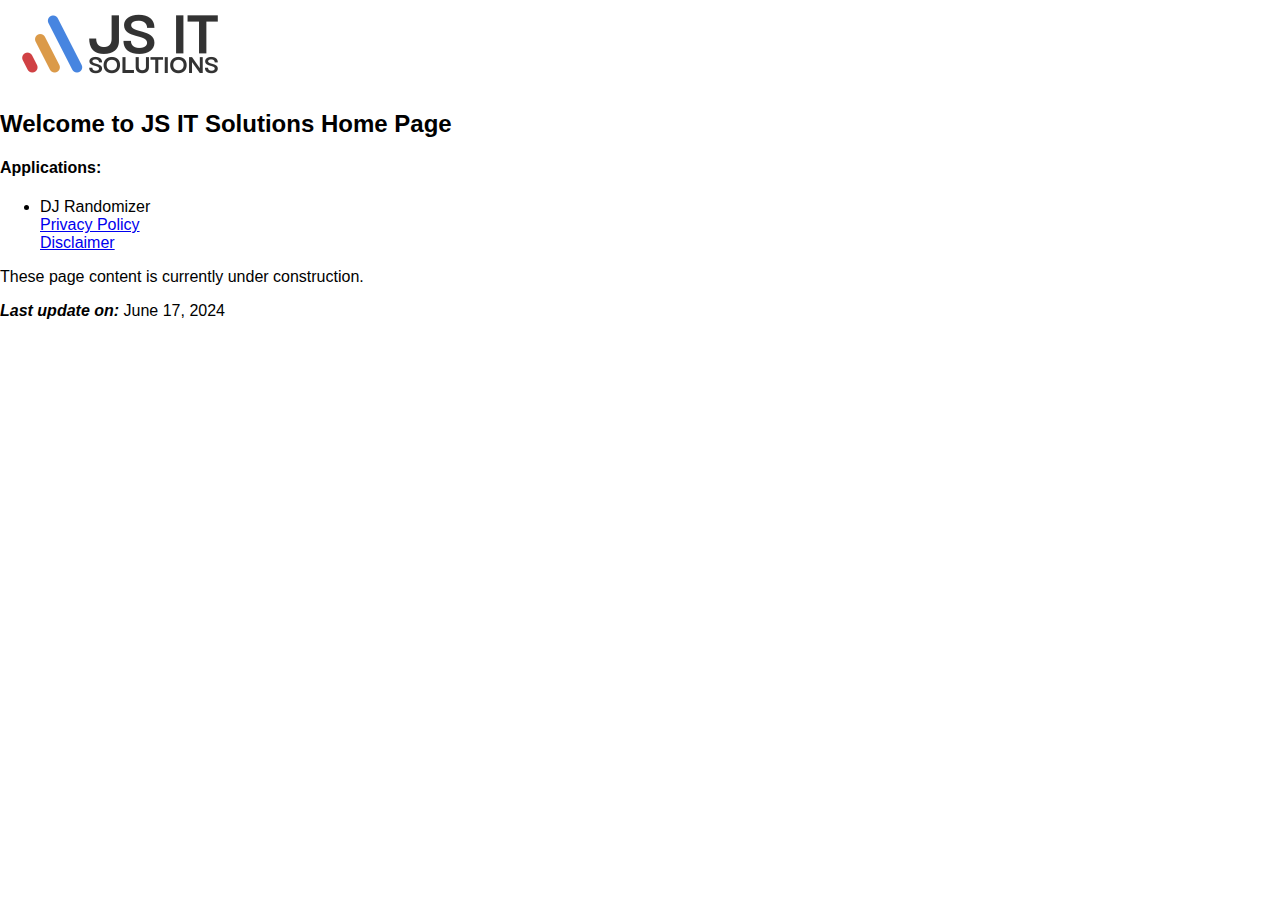
<file: index.html>
<!DOCTYPE html>
<html lang="en">
<head>
    <meta charset="UTF-8">
    <meta name="viewport" content="width=device-width, initial-scale=1.0">
    <title>JS IT Solutions</title>
    <link rel="stylesheet" href="./styles/main.css" />
    <link href="https://cdn.jsdelivr.net/npm/bootstrap@5.0.2/dist/css/bootstrap.min.css" rel="stylesheet" integrity="sha384-EVSTQN3/azprG1Anm3QDgpJLIm9Nao0Yz1ztcQTwFspd3yD65VohhpuuCOmLASjC" crossorigin="anonymous">
</head>
<body>
    <div class="d-flex flex-row justify-content-start align-items-center pr-4 header">
        <img src="./images/jsitsolutions.png" alt="JS IT Solutions"/>
        <h2 class="ms-4"><strong>Welcome to JS IT Solutions Home Page</strong></h2>
    </div>

    <div class="d-fex px-4 mt-4">
        <h4>Applications:</h4>
        <ul>
            <li>DJ Randomizer</li>
            <a href="./dj-randomizer/PrivacyPolicy.html">Privacy Policy</a><br/>
            <a href="./dj-randomizer/Disclaimer.html">Disclaimer</a>

        </ul>
    </div>

    <div class="d-fex px-4 mt-5">
        <p>These page content is currently under construction.</p>
    </div>

    <div class="d-fex px-4 mt-5">
        <span class="last-update">Last update on:</span> June 17, 2024
    </div>

</body>
</html>
</file>
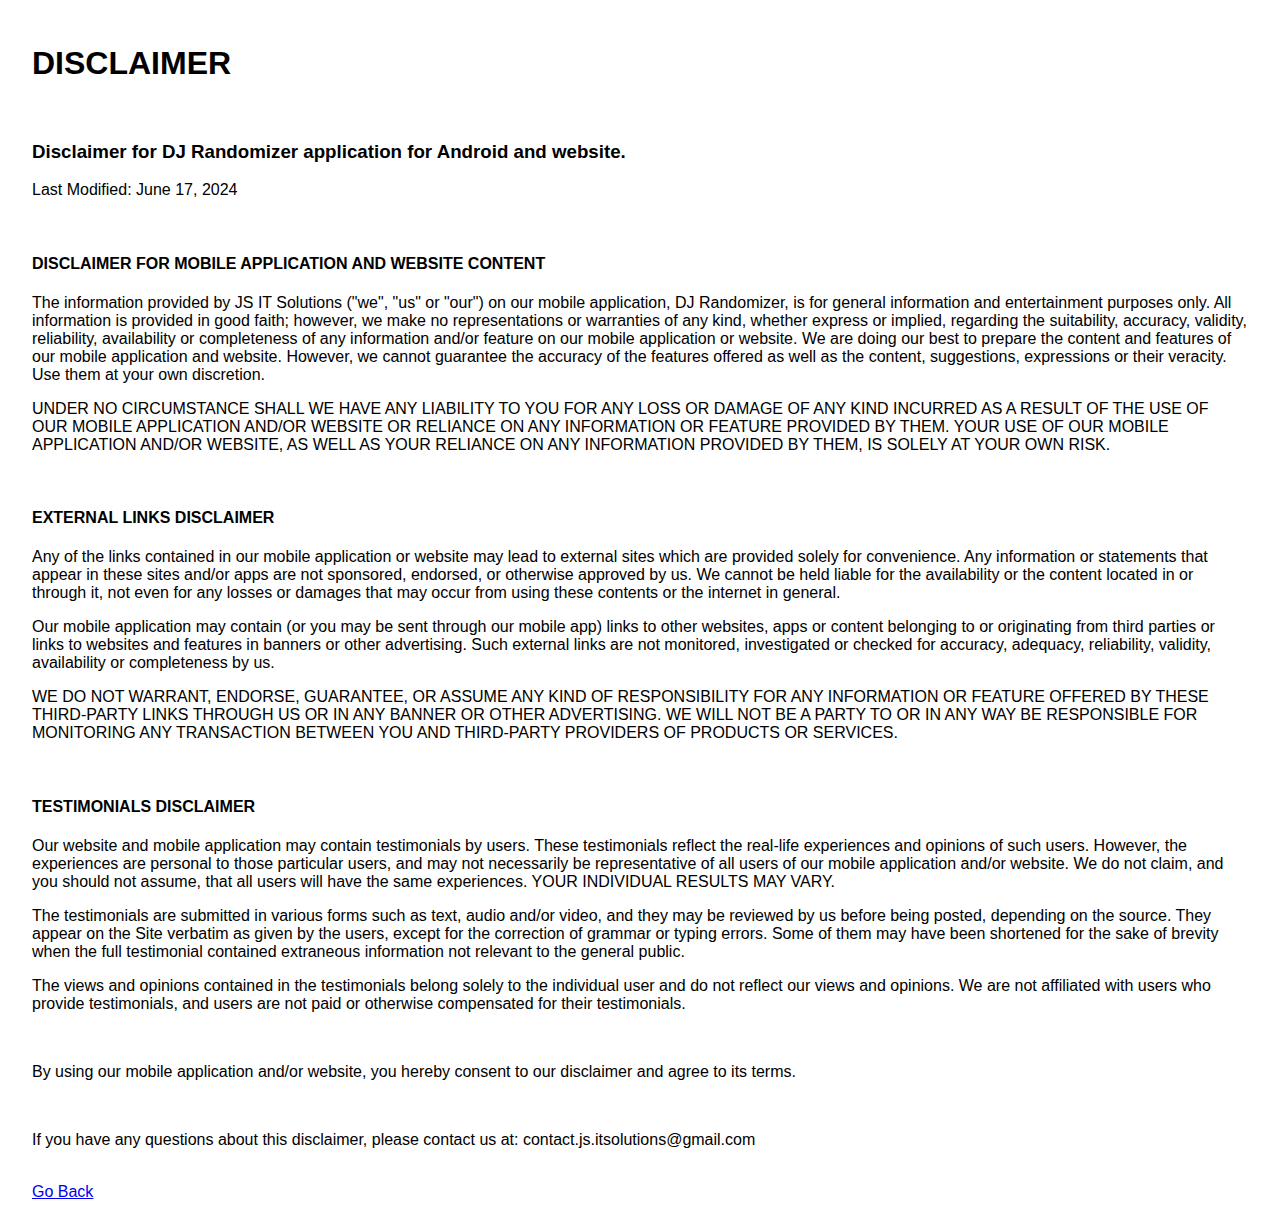
<file: dj-randomizer/Disclaimer.html>
<!DOCTYPE html>
<html lang="en">
<head>
    <meta charset="UTF-8">
    <meta name="viewport" content="width=device-width, initial-scale=1.0">
    <title>DJ Randomizer - Disclaimer</title>
    <style>
        body {
            margin: 0;
            padding: 1.5rem 2rem;
            font-size: 16px;
            font-family: Verdana, Geneva, Tahoma, sans-serif;
        }

        .data-colecting-list li {
            font-weight: bold;
        }
    </style>
</head>
<body>
    <h1>DISCLAIMER</h1>
    <br />
    <h3>Disclaimer for DJ Randomizer application for Android and website.</h3>
    <p>Last Modified: June 17, 2024</p>

    <br />
    <h4>DISCLAIMER FOR MOBILE APPLICATION AND WEBSITE CONTENT</h4>

    <p>The information provided by JS IT Solutions ("we", "us" or "our") on our mobile application, DJ Randomizer, is for general information and entertainment purposes only. All information is provided in good faith; however, we make no representations or warranties of any kind, whether express or implied, regarding the suitability, accuracy, validity, reliability, availability or completeness of any information and/or feature on our mobile application or website. We are doing our best to prepare the content and features of our mobile application and website. However, we cannot guarantee the accuracy of the features offered as well as the content, suggestions, expressions or their veracity. Use them at your own discretion.</p>

    <p>UNDER NO CIRCUMSTANCE SHALL WE HAVE ANY LIABILITY TO YOU FOR ANY LOSS OR DAMAGE OF ANY KIND INCURRED AS A RESULT OF THE USE OF OUR MOBILE APPLICATION AND/OR WEBSITE OR RELIANCE ON ANY INFORMATION OR FEATURE PROVIDED BY THEM. YOUR USE OF OUR MOBILE APPLICATION AND/OR WEBSITE, AS WELL AS YOUR RELIANCE ON ANY INFORMATION PROVIDED BY THEM, IS SOLELY AT YOUR OWN RISK.</p>

    <br />
    <h4>EXTERNAL LINKS DISCLAIMER</h4>

    <p>Any of the links contained in our mobile application or website may lead to external sites which are provided solely for convenience. Any information or statements that appear in these sites and/or apps are not sponsored, endorsed, or otherwise approved by us. We cannot be held liable for the availability or the content located in or through it, not even for any losses or damages that may occur from using these contents or the internet in general. </p>
    <p>Our mobile application may contain (or you may be sent through our mobile app) links to other websites, apps or content belonging to or originating from third parties or links to websites and features in banners or other advertising. Such external links are not monitored, investigated or checked for accuracy, adequacy, reliability, validity, availability or completeness by us.</p>
    <p>WE DO NOT WARRANT, ENDORSE, GUARANTEE, OR ASSUME ANY KIND OF RESPONSIBILITY FOR ANY INFORMATION OR FEATURE OFFERED BY THESE THIRD-PARTY LINKS THROUGH US OR IN ANY BANNER OR OTHER ADVERTISING. WE WILL NOT BE A PARTY TO OR IN ANY WAY BE RESPONSIBLE FOR MONITORING ANY TRANSACTION BETWEEN YOU AND THIRD-PARTY PROVIDERS OF PRODUCTS OR SERVICES.</p>


    <br />
    <h4>TESTIMONIALS DISCLAIMER</h4>
    
    <p>Our website and mobile application may contain testimonials by users. These testimonials reflect the real-life experiences and opinions of such users. However, the experiences are personal to those particular users, and may not necessarily be representative of all users of our mobile application and/or website. We do not claim, and you should not assume, that all users will have the same experiences. YOUR INDIVIDUAL RESULTS MAY VARY.</p>
    <p>The testimonials are submitted in various forms such as text, audio and/or video, and they may be reviewed by us before being posted, depending on the source. They appear on the Site verbatim as given by the users, except for the correction of grammar or typing errors. Some of them may have been shortened for the sake of brevity when the full testimonial contained extraneous information not relevant to the general public.</p>
    <p>The views and opinions contained in the testimonials belong solely to the individual user and do not reflect our views and opinions. We are not affiliated with users who provide testimonials, and users are not paid or otherwise compensated for their testimonials.</p>

    <br />
    <p>By using our mobile application and/or website, you hereby consent to our disclaimer and agree to its terms.</p>

    <br />
    <p>If you have any questions about this disclaimer, please contact us at: contact.js.itsolutions@gmail.com</p>

    <br />
    <a href="/">Go Back</a>
    <!--
    <a href="javascript:history.back()">Go Back</a>
    -->

</body>
</html>
</file>
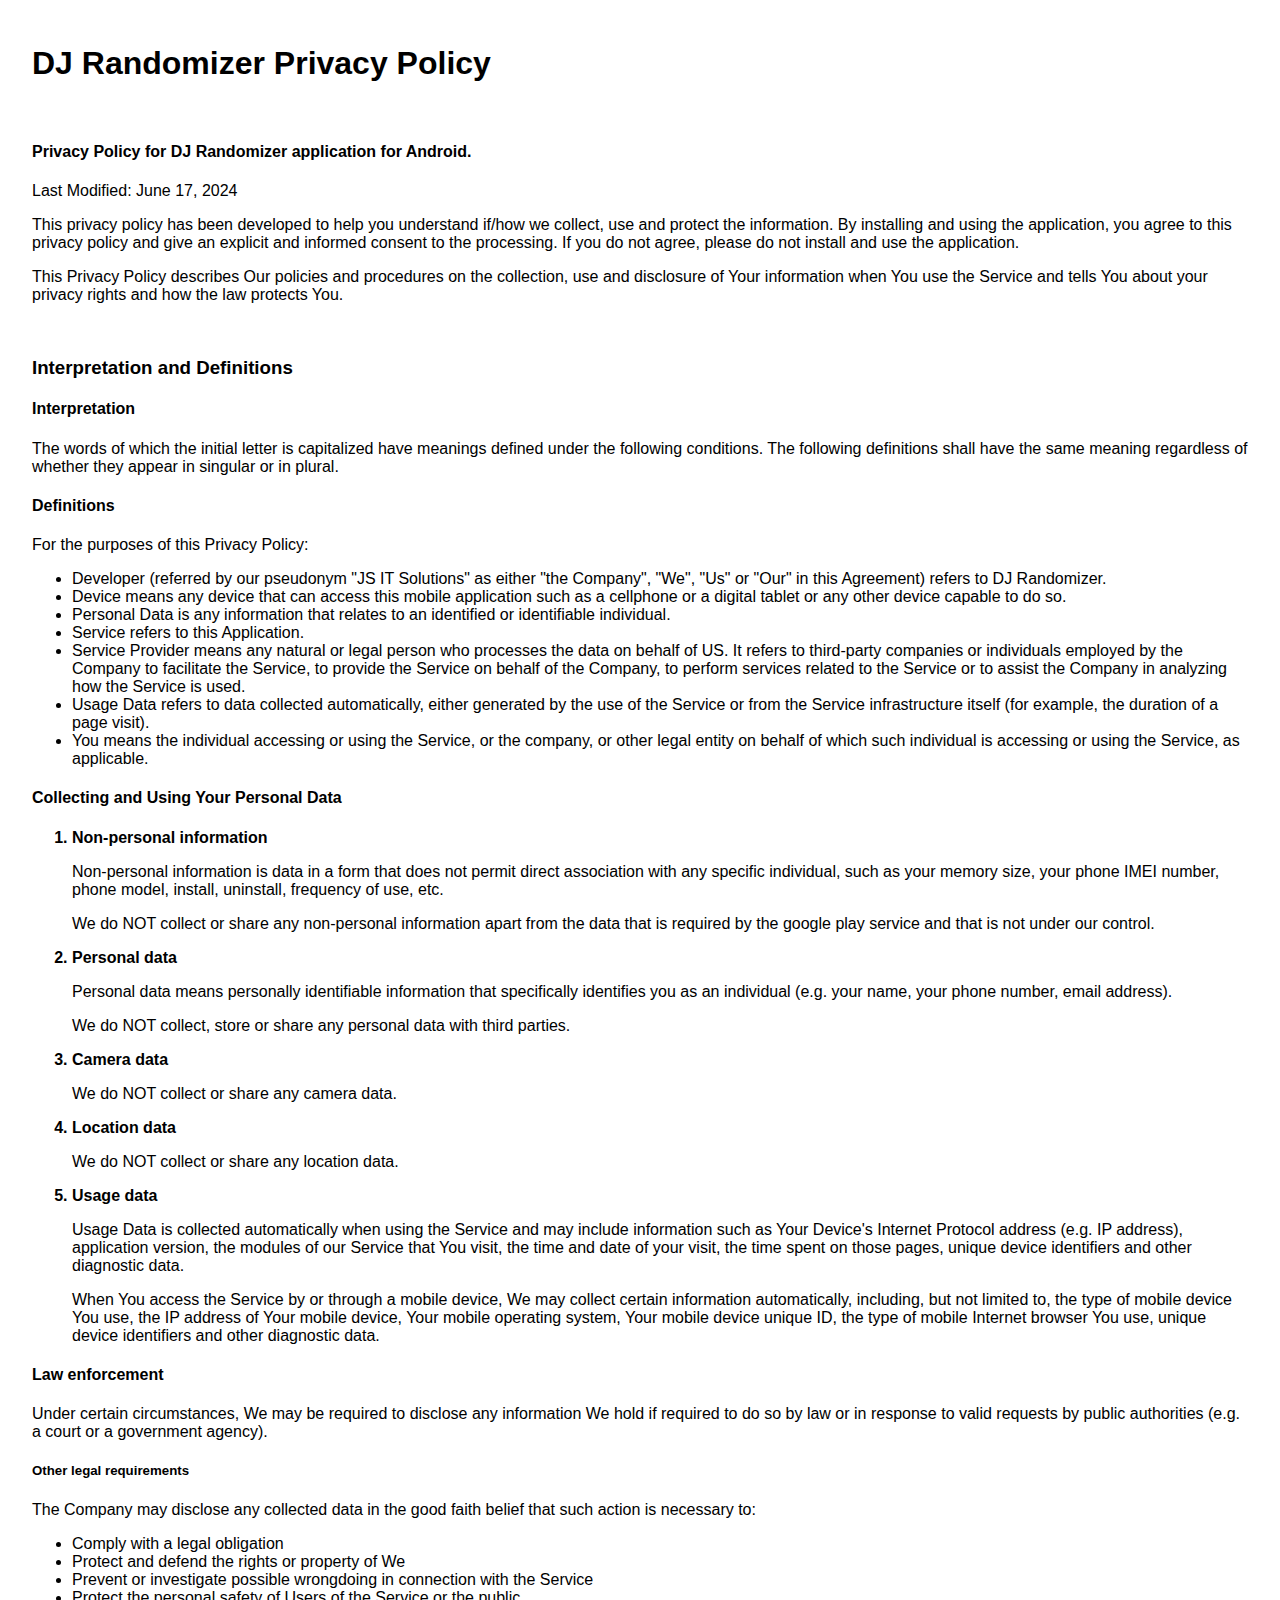
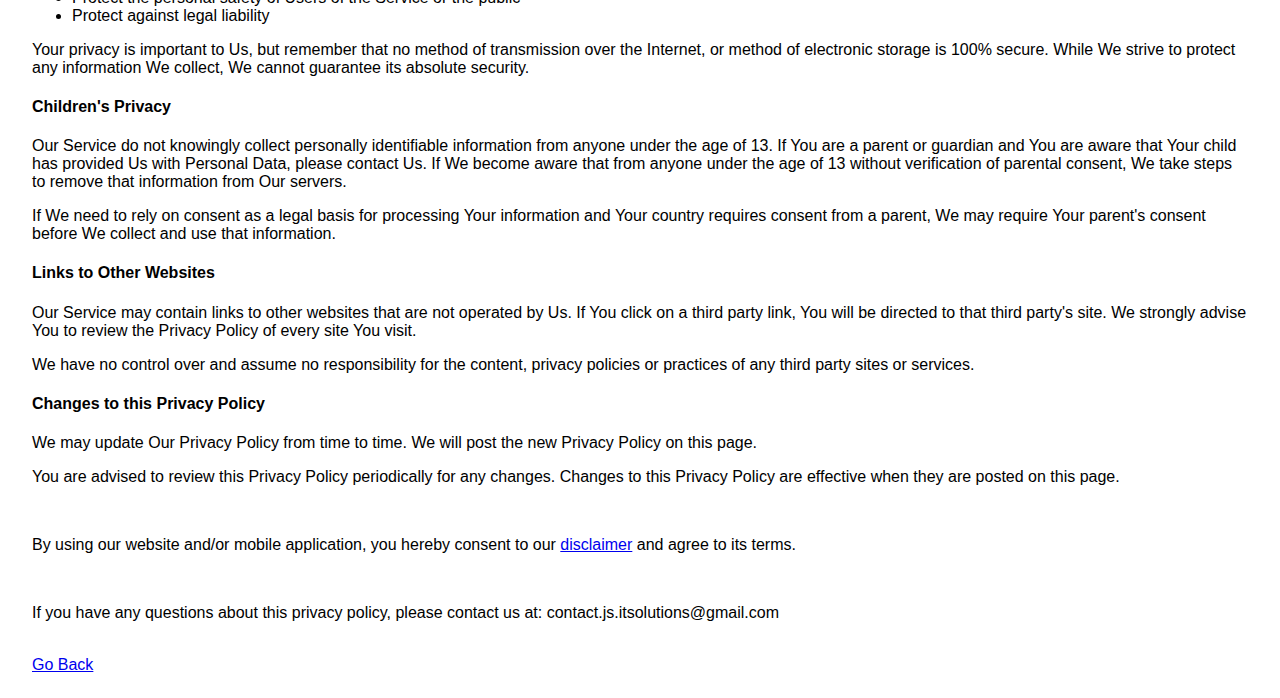
<file: dj-randomizer/PrivacyPolicy.html>
<!DOCTYPE html>
<html lang="en">
<head>
    <meta charset="UTF-8">
    <meta name="viewport" content="width=device-width, initial-scale=1.0">
    <title>DJ Randomizer - Privacy Policy</title>
    <style>
        body {
            margin: 0;
            padding: 1.5rem 2rem;
            font-size: 16px;
            font-family: Verdana, Geneva, Tahoma, sans-serif;
        }

        .data-colecting-list li {
            font-weight: bold;
        }
    </style>
</head>
<body>
    <h1>DJ Randomizer Privacy Policy</h1>
    <br />
    <h4>Privacy Policy for DJ Randomizer application for Android.</h4>
    <p>Last Modified: June 17, 2024</p>

    <p>This privacy policy has been developed to help you understand if/how we collect, use and protect the information. By installing and using the application, you agree to this privacy policy and give an explicit and informed consent to the processing. If you do not agree, please do not install and use the application.</p>
    <p>This Privacy Policy describes Our policies and procedures on the collection, use and disclosure of Your information when You use the Service and tells You about your privacy rights and how the law protects You.</p>

    <br />
    <h3>Interpretation and Definitions</h3>

    <h4>Interpretation</h4>
    <p>The words of which the initial letter is capitalized have meanings defined under the following conditions. The following definitions shall have the same meaning regardless of whether they appear in singular or in plural.</p>

    <h4>Definitions</h4>
    <p>For the purposes of this Privacy Policy:</p>

    <ul>
        <li>Developer (referred by our pseudonym "JS IT Solutions" as either "the Company", "We", "Us" or "Our" in this Agreement) refers to DJ Randomizer.</li>
        <li>Device means any device that can access this mobile application such as a cellphone or a digital tablet or any other device capable to do so.</li>
        <li>Personal Data is any information that relates to an identified or identifiable individual.</li>
        <li>Service refers to this Application.</li>
        <li>Service Provider means any natural or legal person who processes the data on behalf of US. It refers to third-party companies or individuals employed by the Company to facilitate the Service, to provide the Service on behalf of the Company, to perform services related to the Service or to assist the Company in analyzing how the Service is used.</li>
        <li>Usage Data refers to data collected automatically, either generated by the use of the Service or from the Service infrastructure itself (for example, the duration of a page visit).</li>
        <li>You means the individual accessing or using the Service, or the company, or other legal entity on behalf of which such individual is accessing or using the Service, as applicable.</li>
    </ul>

    <h4>Collecting and Using Your Personal Data</h4>

    <ol class="data-colecting-list">
        <li>Non-personal information</li>
        <p>Non-personal information is data in a form that does not permit direct association with any specific individual, such as your memory size, your phone IMEI number, phone model, install, uninstall, frequency of use, etc.</p>
        <p>We do NOT collect or share any non-personal information apart from the data that is required by the google play service and that is not under our control.</p>

        <li>Personal data</li>
    
        <p>Personal data means personally identifiable information that specifically identifies you as an individual (e.g. your name, your phone number, email address).</p>
        <p>We do NOT collect, store or share any personal data with third parties.</p>

        <li>Camera data</li>

        <p>We do NOT collect or share any camera data.</p>

        <li>Location data</li>

        <p>We do NOT collect or share any location data.</p>

        <li>Usage data</li>
        <p>Usage Data is collected automatically when using the Service and may include information such as Your Device's Internet Protocol address (e.g. IP address), application version, the modules of our Service that You visit, the time and date of your visit, the time spent on those pages, unique device identifiers and other diagnostic data.</p>
        <p>When You access the Service by or through a mobile device, We may collect certain information automatically, including, but not limited to, the type of mobile device You use, the IP address of Your mobile device, Your mobile operating system, Your mobile device unique ID, the type of mobile Internet browser You use, unique device identifiers and other diagnostic data.</p>
    </ol>

    <h4>Law enforcement</h4>

    <p>Under certain circumstances, We may be required to disclose any information We hold if required to do so by law or in response to valid requests by public authorities (e.g. a court or a government agency).</p>

    <h5>Other legal requirements</h5>

    <p>The Company may disclose any collected data in the good faith belief that such action is necessary to:</p>

    <ul>
        <li>Comply with a legal obligation</li>
        <li>Protect and defend the rights or property of We</li>
        <li>Prevent or investigate possible wrongdoing in connection with the Service</li>
        <li>Protect the personal safety of Users of the Service or the public</li>
        <li>Protect against legal liability</li>
    </ul>

    <p>Your privacy is important to Us, but remember that no method of transmission over the Internet, or method of electronic storage is 100% secure. While We strive to protect any information We collect, We cannot guarantee its absolute security.</p>

    <h4>Children's Privacy</h4>

    <p>Our Service do not knowingly collect personally identifiable information from anyone under the age of 13. If You are a parent or guardian and You are aware that Your child has provided Us with Personal Data, please contact Us. If We become aware that from anyone under the age of 13 without verification of parental consent, We take steps to remove that information from Our servers.</p>
    <p>If We need to rely on consent as a legal basis for processing Your information and Your country requires consent from a parent, We may require Your parent's consent before We collect and use that information.</p>

    <h4>Links to Other Websites</h4>

    <p>Our Service may contain links to other websites that are not operated by Us. If You click on a third party link, You will be directed to that third party's site. We strongly advise You to review the Privacy Policy of every site You visit.</p>
    <p>We have no control over and assume no responsibility for the content, privacy policies or practices of any third party sites or services.</p>

    <h4>Changes to this Privacy Policy</h4>

    <p>We may update Our Privacy Policy from time to time. We will post the new Privacy Policy on this page.</p>
    <p>You are advised to review this Privacy Policy periodically for any changes. Changes to this Privacy Policy are effective when they are posted on this page.</p>

    <br />
    <p>By using our website and/or mobile application, you hereby consent to our <a href="./Disclaimer.html" title="Disclaimer">disclaimer</a> and agree to its terms.</p>

    <br />
    <p>If you have any questions about this privacy policy, please contact us at: contact.js.itsolutions@gmail.com</p>

    <br />
    <a href="/">Go Back</a>
    <!--
    <a href="javascript:history.back()">Go Back</a>
    -->

</body>
</html>
</file>
<file: styles/main.css>
body {
    margin: 0;
    padding: 0;

    font-size: 16px;
    font-family: Verdana, Geneva, Tahoma, sans-serif;
}

.last-update {
    font-weight: bold;
    font-style: italic;
}
</file>
